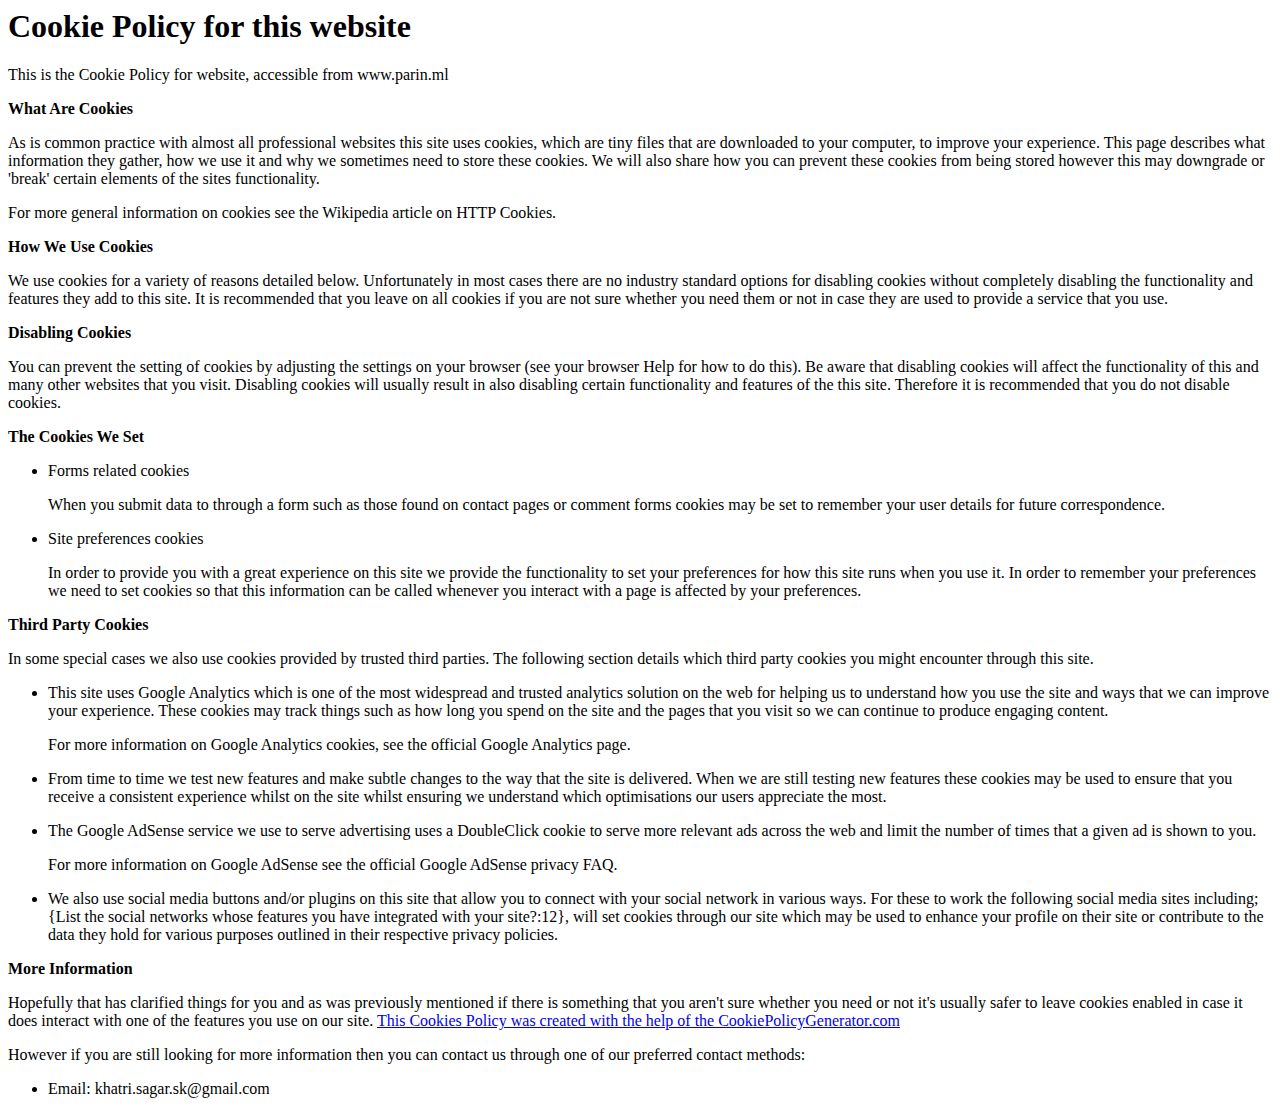
<file: static/Cookie-Policy.html>
<html>
<h1>Cookie Policy for this website</h1>

<p>This is the Cookie Policy for website, accessible from www.parin.ml</p>

<p><strong>What Are Cookies</strong></p>

<p>As is common practice with almost all professional websites this site uses cookies, which are tiny files that are downloaded to your computer, to improve your experience. This page describes what information they gather, how we use it and why we sometimes need to store these cookies. We will also share how you can prevent these cookies from being stored however this may downgrade or 'break' certain elements of the sites functionality.</p>

<p>For more general information on cookies see the Wikipedia article on HTTP Cookies.</p>

<p><strong>How We Use Cookies</strong></p>

<p>We use cookies for a variety of reasons detailed below. Unfortunately in most cases there are no industry standard options for disabling cookies without completely disabling the functionality and features they add to this site. It is recommended that you leave on all cookies if you are not sure whether you need them or not in case they are used to provide a service that you use.</p>

<p><strong>Disabling Cookies</strong></p>

<p>You can prevent the setting of cookies by adjusting the settings on your browser (see your browser Help for how to do this). Be aware that disabling cookies will affect the functionality of this and many other websites that you visit. Disabling cookies will usually result in also disabling certain functionality and features of the this site. Therefore it is recommended that you do not disable cookies.</p>


<p><strong>The Cookies We Set</strong></p>

<ul>






<li>
    <p>Forms related cookies</p>
    <p>When you submit data to through a form such as those found on contact pages or comment forms cookies may be set to remember your user details for future correspondence.</p>
</li>

<li>
    <p>Site preferences cookies</p>
    <p>In order to provide you with a great experience on this site we provide the functionality to set your preferences for how this site runs when you use it. In order to remember your preferences we need to set cookies so that this information can be called whenever you interact with a page is affected by your preferences.</p>
</li>

</ul>

<p><strong>Third Party Cookies</strong></p>

<p>In some special cases we also use cookies provided by trusted third parties. The following section details which third party cookies you might encounter through this site.</p>

<ul>

<li>
    <p>This site uses Google Analytics which is one of the most widespread and trusted analytics solution on the web for helping us to understand how you use the site and ways that we can improve your experience. These cookies may track things such as how long you spend on the site and the pages that you visit so we can continue to produce engaging content.</p>
    <p>For more information on Google Analytics cookies, see the official Google Analytics page.</p>
</li>


<li>
    <p>From time to time we test new features and make subtle changes to the way that the site is delivered. When we are still testing new features these cookies may be used to ensure that you receive a consistent experience whilst on the site whilst ensuring we understand which optimisations our users appreciate the most.</p>
</li>


<li>
    <p>The Google AdSense service we use to serve advertising uses a DoubleClick cookie to serve more relevant ads across the web and limit the number of times that a given ad is shown to you.</p>
    <p>For more information on Google AdSense see the official Google AdSense privacy FAQ.</p>
</li>




<li>
    <p>We also use social media buttons and/or plugins on this site that allow you to connect with your social network in various ways. For these to work the following social media sites including; {List the social networks whose features you have integrated with your site?:12}, will set cookies through our site which may be used to enhance your profile on their site or contribute to the data they hold for various purposes outlined in their respective privacy policies.</p>
</li>

</ul>

<p><strong>More Information</strong></p>

<p>Hopefully that has clarified things for you and as was previously mentioned if there is something that you aren't sure whether you need or not it's usually safer to leave cookies enabled in case it does interact with one of the features you use on our site. <a href="https://cookiepolicygenerator.com">This Cookies Policy was created with the help of the CookiePolicyGenerator.com</a></p>

<p>However if you are still looking for more information then you can contact us through one of our preferred contact methods:</p>

<ul>
<li>Email: khatri.sagar.sk@gmail.com</li>

</ul>
</html>
</file>
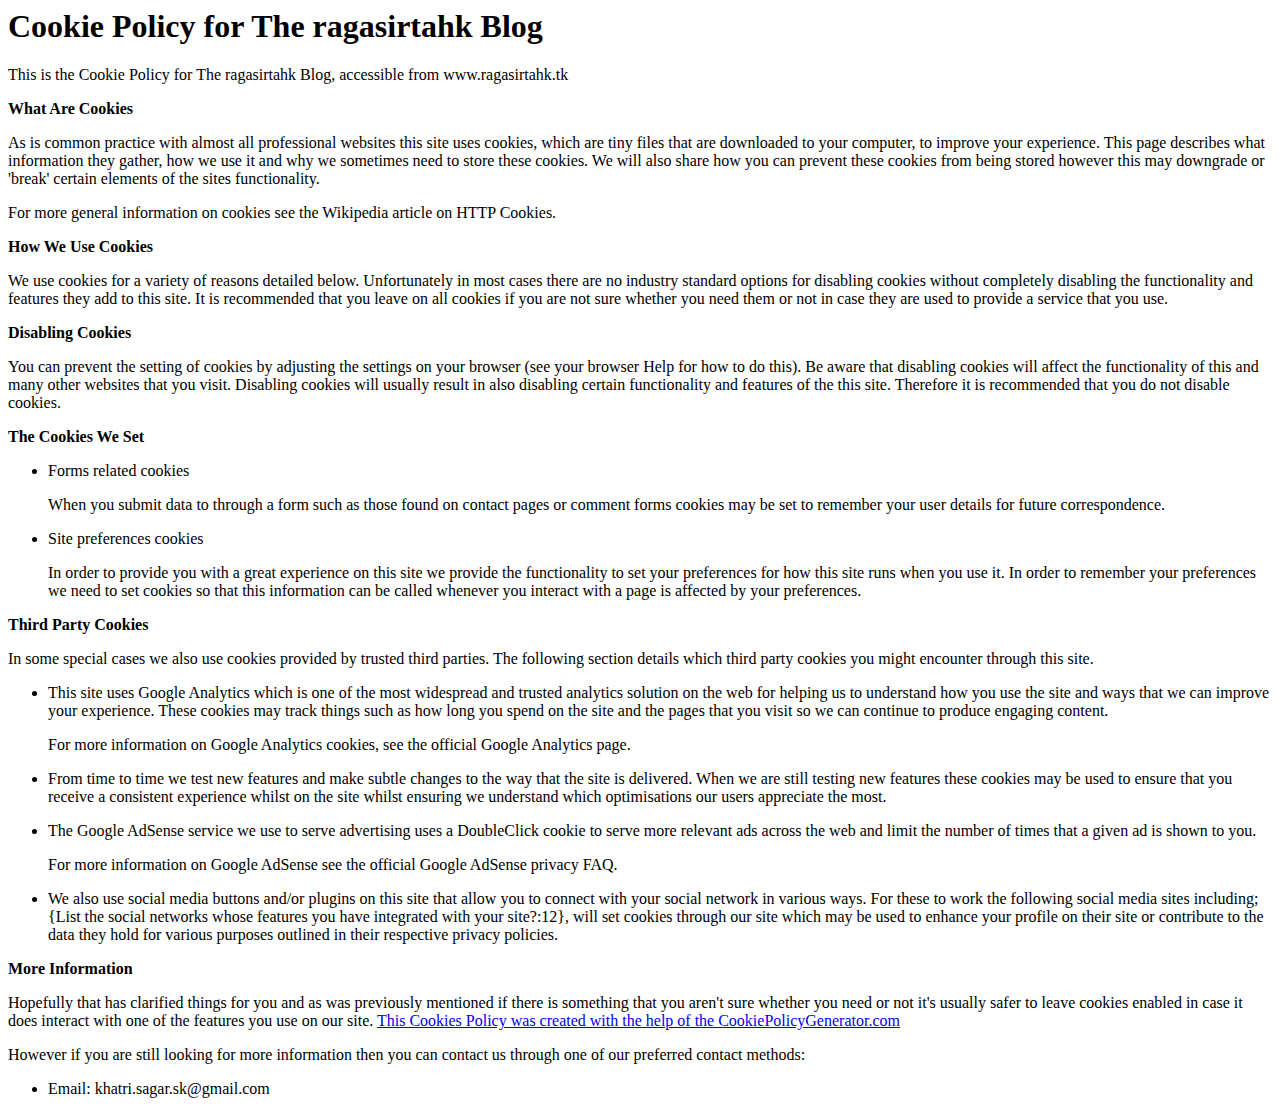
<file: static/Cookies Policy.html>
<html>
<h1>Cookie Policy for The ragasirtahk Blog</h1>

<p>This is the Cookie Policy for The ragasirtahk Blog, accessible from www.ragasirtahk.tk</p>

<p><strong>What Are Cookies</strong></p>

<p>As is common practice with almost all professional websites this site uses cookies, which are tiny files that are downloaded to your computer, to improve your experience. This page describes what information they gather, how we use it and why we sometimes need to store these cookies. We will also share how you can prevent these cookies from being stored however this may downgrade or 'break' certain elements of the sites functionality.</p>

<p>For more general information on cookies see the Wikipedia article on HTTP Cookies.</p>

<p><strong>How We Use Cookies</strong></p>

<p>We use cookies for a variety of reasons detailed below. Unfortunately in most cases there are no industry standard options for disabling cookies without completely disabling the functionality and features they add to this site. It is recommended that you leave on all cookies if you are not sure whether you need them or not in case they are used to provide a service that you use.</p>

<p><strong>Disabling Cookies</strong></p>

<p>You can prevent the setting of cookies by adjusting the settings on your browser (see your browser Help for how to do this). Be aware that disabling cookies will affect the functionality of this and many other websites that you visit. Disabling cookies will usually result in also disabling certain functionality and features of the this site. Therefore it is recommended that you do not disable cookies.</p>


<p><strong>The Cookies We Set</strong></p>

<ul>






<li>
    <p>Forms related cookies</p>
    <p>When you submit data to through a form such as those found on contact pages or comment forms cookies may be set to remember your user details for future correspondence.</p>
</li>

<li>
    <p>Site preferences cookies</p>
    <p>In order to provide you with a great experience on this site we provide the functionality to set your preferences for how this site runs when you use it. In order to remember your preferences we need to set cookies so that this information can be called whenever you interact with a page is affected by your preferences.</p>
</li>

</ul>

<p><strong>Third Party Cookies</strong></p>

<p>In some special cases we also use cookies provided by trusted third parties. The following section details which third party cookies you might encounter through this site.</p>

<ul>

<li>
    <p>This site uses Google Analytics which is one of the most widespread and trusted analytics solution on the web for helping us to understand how you use the site and ways that we can improve your experience. These cookies may track things such as how long you spend on the site and the pages that you visit so we can continue to produce engaging content.</p>
    <p>For more information on Google Analytics cookies, see the official Google Analytics page.</p>
</li>


<li>
    <p>From time to time we test new features and make subtle changes to the way that the site is delivered. When we are still testing new features these cookies may be used to ensure that you receive a consistent experience whilst on the site whilst ensuring we understand which optimisations our users appreciate the most.</p>
</li>


<li>
    <p>The Google AdSense service we use to serve advertising uses a DoubleClick cookie to serve more relevant ads across the web and limit the number of times that a given ad is shown to you.</p>
    <p>For more information on Google AdSense see the official Google AdSense privacy FAQ.</p>
</li>




<li>
    <p>We also use social media buttons and/or plugins on this site that allow you to connect with your social network in various ways. For these to work the following social media sites including; {List the social networks whose features you have integrated with your site?:12}, will set cookies through our site which may be used to enhance your profile on their site or contribute to the data they hold for various purposes outlined in their respective privacy policies.</p>
</li>

</ul>

<p><strong>More Information</strong></p>

<p>Hopefully that has clarified things for you and as was previously mentioned if there is something that you aren't sure whether you need or not it's usually safer to leave cookies enabled in case it does interact with one of the features you use on our site. <a href="https://cookiepolicygenerator.com">This Cookies Policy was created with the help of the CookiePolicyGenerator.com</a></p>

<p>However if you are still looking for more information then you can contact us through one of our preferred contact methods:</p>

<ul>
<li>Email: khatri.sagar.sk@gmail.com</li>

</ul>
</html>
</file>
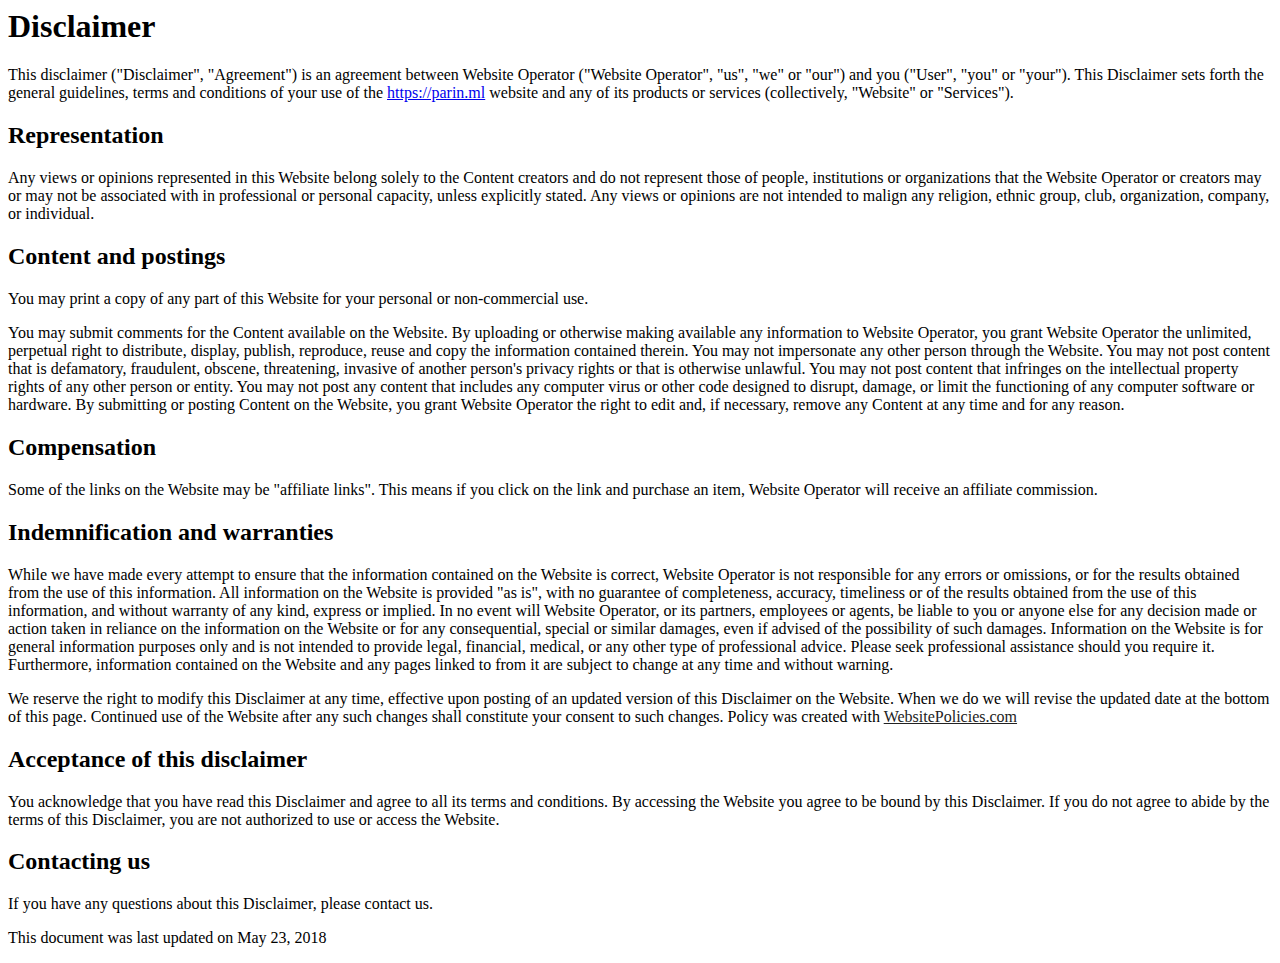
<file: static/Disclaimer.html>
<html>
<h1>Disclaimer</h1>

<p>This disclaimer ("Disclaimer", "Agreement") is an agreement between Website Operator ("Website Operator", "us", "we" or "our") and you ("User", "you" or "your"). This Disclaimer sets forth the general guidelines, terms and conditions of your use of the <a target="_blank" rel="nofollow" href="https://parin.ml">https://parin.ml</a> website and any of its products or services (collectively, "Website" or "Services").<h2>Representation</h2>

<p>Any views or opinions represented in this Website belong solely to the Content creators and do not represent those of people, institutions or organizations that the Website Operator or creators may or may not be associated with in professional or personal capacity, unless explicitly stated. Any views or opinions are not intended to malign any religion, ethnic group, club, organization, company, or individual.<h2>Content and postings</h2>

<p>You may print a copy of any part of this Website for your personal or non-commercial use.</p>

<p>You may submit comments for the Content available on the Website. By uploading or otherwise making available any information to Website Operator, you grant Website Operator the unlimited, perpetual right to distribute, display, publish, reproduce, reuse and copy the information contained therein. You may not impersonate any other person through the Website. You may not post content that is defamatory, fraudulent, obscene, threatening, invasive of another person's privacy rights or that is otherwise unlawful. You may not post content that infringes on the intellectual property rights of any other person or entity. You may not post any content that includes any computer virus or other code designed to disrupt, damage, or limit the functioning of any computer software or hardware. By submitting or posting Content on the Website, you grant Website Operator the right to edit and, if necessary, remove any Content at any time and for any reason.<h2>Compensation</h2>

<p>Some of the links on the Website may be "affiliate links". This means if you click on the link and purchase an item, Website Operator will receive an affiliate commission.<h2>Indemnification and warranties</h2>

<p>While we have made every attempt to ensure that the information contained on the Website is correct, Website Operator is not responsible for any errors or omissions, or for the results obtained from the use of this information. All information on the Website is provided "as is", with no guarantee of completeness, accuracy, timeliness or of the results obtained from the use of this information, and without warranty of any kind, express or implied. In no event will Website Operator, or its partners, employees or agents, be liable to you or anyone else for any decision made or action taken in reliance on the information on the Website or for any consequential, special or similar damages, even if advised of the possibility of such damages. Information on the Website is for general information purposes only and is not intended to provide legal, financial, medical, or any other type of professional advice. Please seek professional assistance should you require it. Furthermore, information contained on the Website and any pages linked to from it are subject to change at any time and without warning.</p>

<p>We reserve the right to modify this Disclaimer at any time, effective upon posting of an updated version of this Disclaimer on the Website. When we do we will revise the updated date at the bottom of this page. Continued use of the Website after any such changes shall constitute your consent to such changes. Policy was created with <a style="color:#222" target="_blank" title="Create disclaimer" href="https://www.websitepolicies.com/disclaimer-generator">WebsitePolicies.com</a></p>

<h2>Acceptance of this disclaimer</h2>

<p>You acknowledge that you have read this Disclaimer and agree to all its terms and conditions. By accessing the Website you agree to be bound by this Disclaimer. If you do not agree to abide by the terms of this Disclaimer, you are not authorized to use or access the Website.</p>

<h2>Contacting us</h2>

<p>If you have any questions about this Disclaimer, please contact us.</p>

<p>This document was last updated on May 23, 2018</p>
</html>
</file>
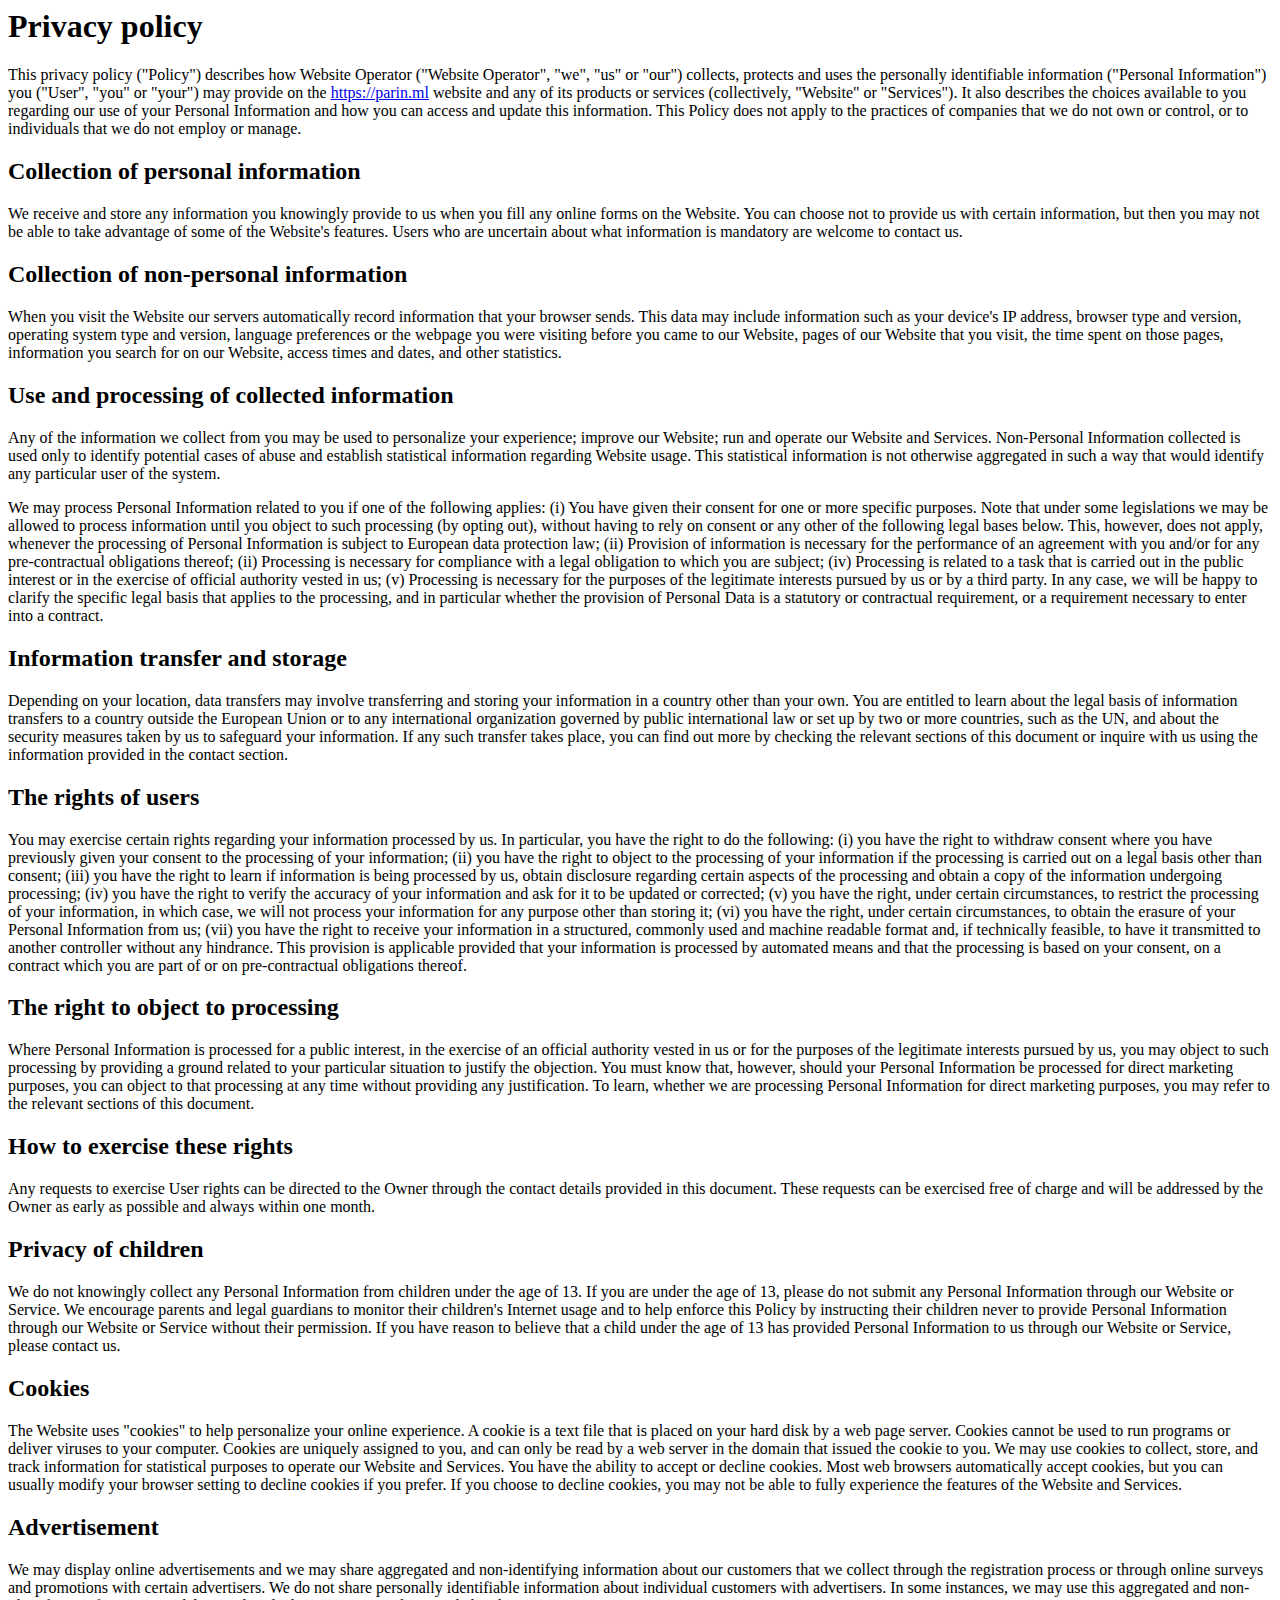
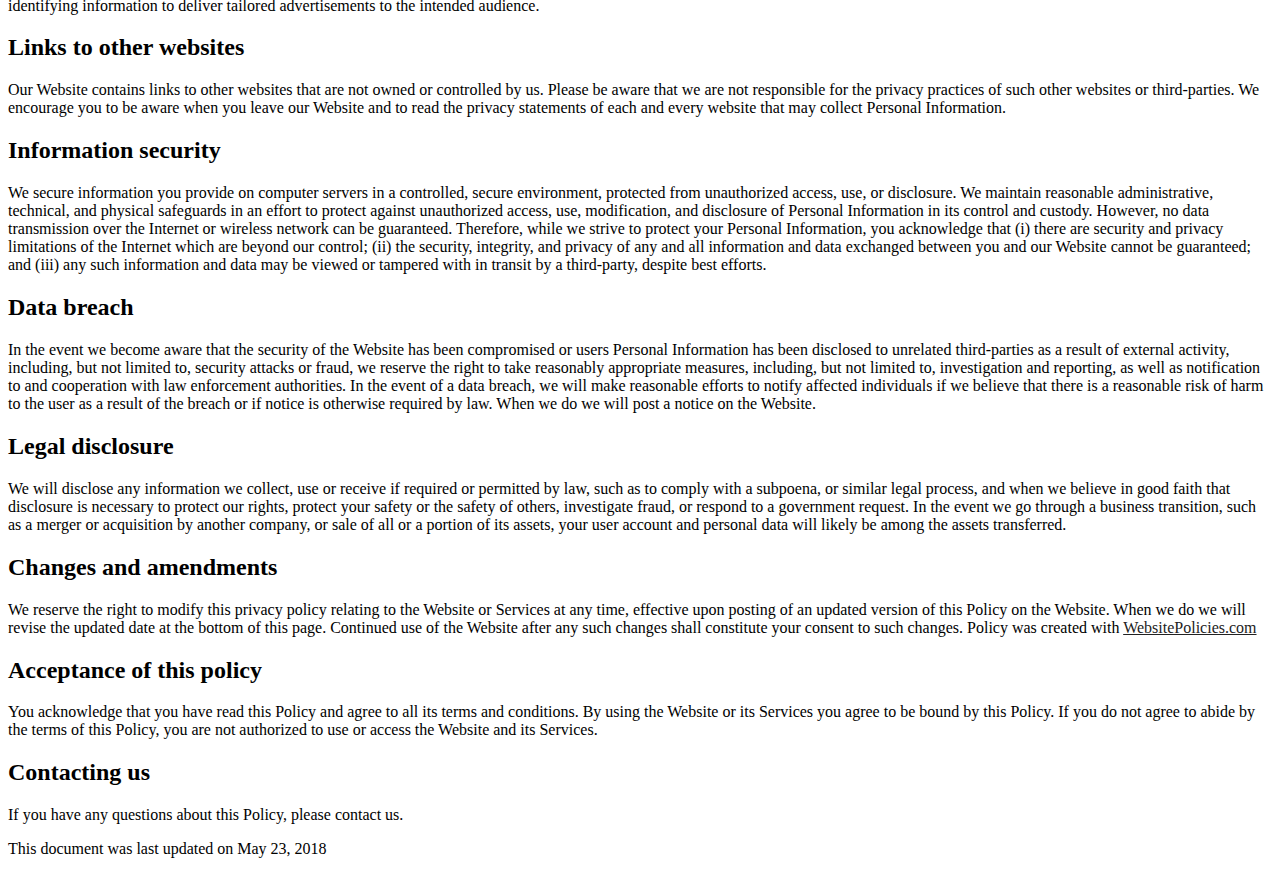
<file: static/Privacy-Policy.html>
<html>
<h1>Privacy policy</h1>

<p>This privacy policy ("Policy") describes how Website Operator ("Website Operator", "we", "us" or "our") collects, protects and uses the personally identifiable information ("Personal Information") you ("User", "you" or "your") may provide on the <a target="_blank" rel="nofollow" href="https://parin.ml">https://parin.ml</a> website and any of its products or services (collectively, "Website" or "Services"). It also describes the choices available to you regarding our use of your Personal Information and how you can access and update this information. This Policy does not apply to the practices of companies that we do not own or control, or to individuals that we do not employ or manage.</p>

<h2>Collection of personal information</h2>

<p>We receive and store any information you knowingly provide to us when you fill any online forms on the Website.  You can choose not to provide us with certain information, but then you may not be able to take advantage of some of the Website's features. Users who are uncertain about what information is mandatory are welcome to contact us.</p>

<h2>Collection of non-personal information</h2>

<p>When you visit the Website our servers automatically record information that your browser sends. This data may include information such as your device's IP address, browser type and version, operating system type and version, language preferences or the webpage you were visiting before you came to our Website, pages of our Website that you visit, the time spent on those pages, information you search for on our Website, access times and dates, and other statistics.</p>

<h2>Use and processing of collected information</h2>

<p>Any of the information we collect from you may be used to personalize your experience; improve our Website; run and operate our Website and Services. Non-Personal Information collected is used only to identify potential cases of abuse and establish statistical information regarding Website usage. This statistical information is not otherwise aggregated in such a way that would identify any particular user of the system.</p>

<p>We may process Personal Information related to you if one of the following applies: (i) You have given their consent for one or more specific purposes. Note that under some legislations we may be allowed to process information until you object to such processing (by opting out), without having to rely on consent or any other of the following legal bases below. This, however, does not apply, whenever the processing of Personal Information is subject to European data protection law; (ii) Provision of information is necessary for the performance of an agreement with you and/or for any pre-contractual obligations thereof; (ii) Processing is necessary for compliance with a legal obligation to which you are subject; (iv) Processing is related to a task that is carried out in the public interest or in the exercise of official authority vested in us; (v) Processing is necessary for the purposes of the legitimate interests pursued by us or by a third party. In any case, we will be happy to clarify the specific legal basis that applies to the processing, and in particular whether the provision of Personal Data is a statutory or contractual requirement, or a requirement necessary to enter into a contract.</p>

<h2>Information transfer and storage</h2>

<p>Depending on your location, data transfers may involve transferring and storing your information in a country other than your own. You are entitled to learn about the legal basis of information transfers to a country outside the European Union or to any international organization governed by public international law or set up by two or more countries, such as the UN, and about the security measures taken by us to safeguard your information. If any such transfer takes place, you can find out more by checking the relevant sections of this document or inquire with us using the information provided in the contact section.</p>

<h2>The rights of users</h2>

<p>You may exercise certain rights regarding your information processed by us. In particular, you have the right to do the following: (i) you have the right to withdraw consent where you have previously given your consent to the processing of your information; (ii) you have the right to object to the processing of your information if the processing is carried out on a legal basis other than consent; (iii) you have the right to learn if information is being processed by us, obtain disclosure regarding certain aspects of the processing and obtain a copy of the information undergoing processing; (iv) you have the right to verify the accuracy of your information and ask for it to be updated or corrected; (v) you have the right, under certain circumstances, to restrict the processing of your information, in which case, we will not process your information for any purpose other than storing it; (vi) you have the right, under certain circumstances, to obtain the erasure of your Personal Information from us; (vii) you have the right to receive your information in a structured, commonly used and machine readable format and, if technically feasible, to have it transmitted to another controller without any hindrance. This provision is applicable provided that your information is processed by automated means and that the processing is based on your consent, on a contract which you are part of or on pre-contractual obligations thereof.</p>

<h2>The right to object to processing</h2>

<p>Where Personal Information is processed for a public interest, in the exercise of an official authority vested in us or for the purposes of the legitimate interests pursued by us, you may object to such processing by providing a ground related to your particular situation to justify the objection. You must know that, however, should your Personal Information be processed for direct marketing purposes, you can object to that processing at any time without providing any justification. To learn, whether we are processing Personal Information for direct marketing purposes, you may refer to the relevant sections of this document.</p>

<h2>How to exercise these rights</h2>

<p>Any requests to exercise User rights can be directed to the Owner through the contact details provided in this document. These requests can be exercised free of charge and will be addressed by the Owner as early as possible and always within one month.</p>

<h2>Privacy of children</h2>

<p>We do not knowingly collect any Personal Information from children under the age of 13. If you are under the age of 13, please do not submit any Personal Information through our Website or Service. We encourage parents and legal guardians to monitor their children's Internet usage and to help enforce this Policy by instructing their children never to provide Personal Information through our Website or Service without their permission. If you have reason to believe that a child under the age of 13 has provided Personal Information to us through our Website or Service, please contact us.</p>

<h2>Cookies</h2>

<p>The Website uses "cookies" to help personalize your online experience. A cookie is a text file that is placed on your hard disk by a web page server. Cookies cannot be used to run programs or deliver viruses to your computer. Cookies are uniquely assigned to you, and can only be read by a web server in the domain that issued the cookie to you. We may use cookies to collect, store, and track information for statistical purposes to operate our Website and Services. You have the ability to accept or decline cookies. Most web browsers automatically accept cookies, but you can usually modify your browser setting to decline cookies if you prefer. If you choose to decline cookies, you may not be able to fully experience the features of the Website and Services.</p>

<h2>Advertisement</h2>

<p>We may display online advertisements and we may share aggregated and non-identifying information about our customers that we collect through the registration process or through online surveys and promotions with certain advertisers. We do not share personally identifiable information about individual customers with advertisers. In some instances, we may use this aggregated and non-identifying information to deliver tailored advertisements to the intended audience.</p>

<h2>Links to other websites</h2>

<p>Our Website contains links to other websites that are not owned or controlled by us. Please be aware that we are not responsible for the privacy practices of such other websites or third-parties. We encourage you to be aware when you leave our Website and to read the privacy statements of each and every website that may collect Personal Information.</p>

<h2>Information security</h2>

<p>We secure information you provide on computer servers in a controlled, secure environment, protected from unauthorized access, use, or disclosure. We maintain reasonable administrative, technical, and physical safeguards in an effort to protect against unauthorized access, use, modification, and disclosure of Personal Information in its control and custody. However, no data transmission over the Internet or wireless network can be guaranteed. Therefore, while we strive to protect your Personal Information, you acknowledge that (i) there are security and privacy limitations of the Internet which are beyond our control; (ii) the security, integrity, and privacy of any and all information and data exchanged between you and our Website cannot be guaranteed; and (iii) any such information and data may be viewed or tampered with in transit by a third-party, despite best efforts.</p>

<h2>Data breach</h2>

<p>In the event we become aware that the security of the Website has been compromised or users Personal Information has been disclosed to unrelated third-parties as a result of external activity, including, but not limited to, security attacks or fraud, we reserve the right to take reasonably appropriate measures, including, but not limited to, investigation and reporting, as well as notification to and cooperation with law enforcement authorities. In the event of a data breach, we will make reasonable efforts to notify affected individuals if we believe that there is a reasonable risk of harm to the user as a result of the breach or if notice is otherwise required by law. When we do we will post a notice on the Website.</p>

<h2>Legal disclosure</h2>

<p>We will disclose any information we collect, use or receive if required or permitted by law, such as to comply with a subpoena, or similar legal process, and when we believe in good faith that disclosure is necessary to protect our rights, protect your safety or the safety of others, investigate fraud, or respond to a government request. In the event we go through a business transition, such as a merger or acquisition by another company, or sale of all or a portion of its assets, your user account and personal data will likely be among the assets transferred.</p>

<h2>Changes and amendments</h2>

<p>We reserve the right to modify this privacy policy relating to the Website or Services at any time, effective upon posting of an updated version of this Policy on the Website. When we do we will revise the updated date at the bottom of this page. Continued use of the Website after any such changes shall constitute your consent to such changes. Policy was created with <a style="color:#222" target="_blank" title="Generate privacy policy" href="https://www.websitepolicies.com/privacy-policy-generator">WebsitePolicies.com</a></p>

<h2>Acceptance of this policy</h2>

<p>You acknowledge that you have read this Policy and agree to all its terms and conditions. By using the Website or its Services you agree to be bound by this Policy. If you do not agree to abide by the terms of this Policy, you are not authorized to use or access the Website and its Services.</p>

<h2>Contacting us</h2>

<p>If you have any questions about this Policy, please contact us.</p>

<p>This document was last updated on May 23, 2018</p>
</html>
</file>
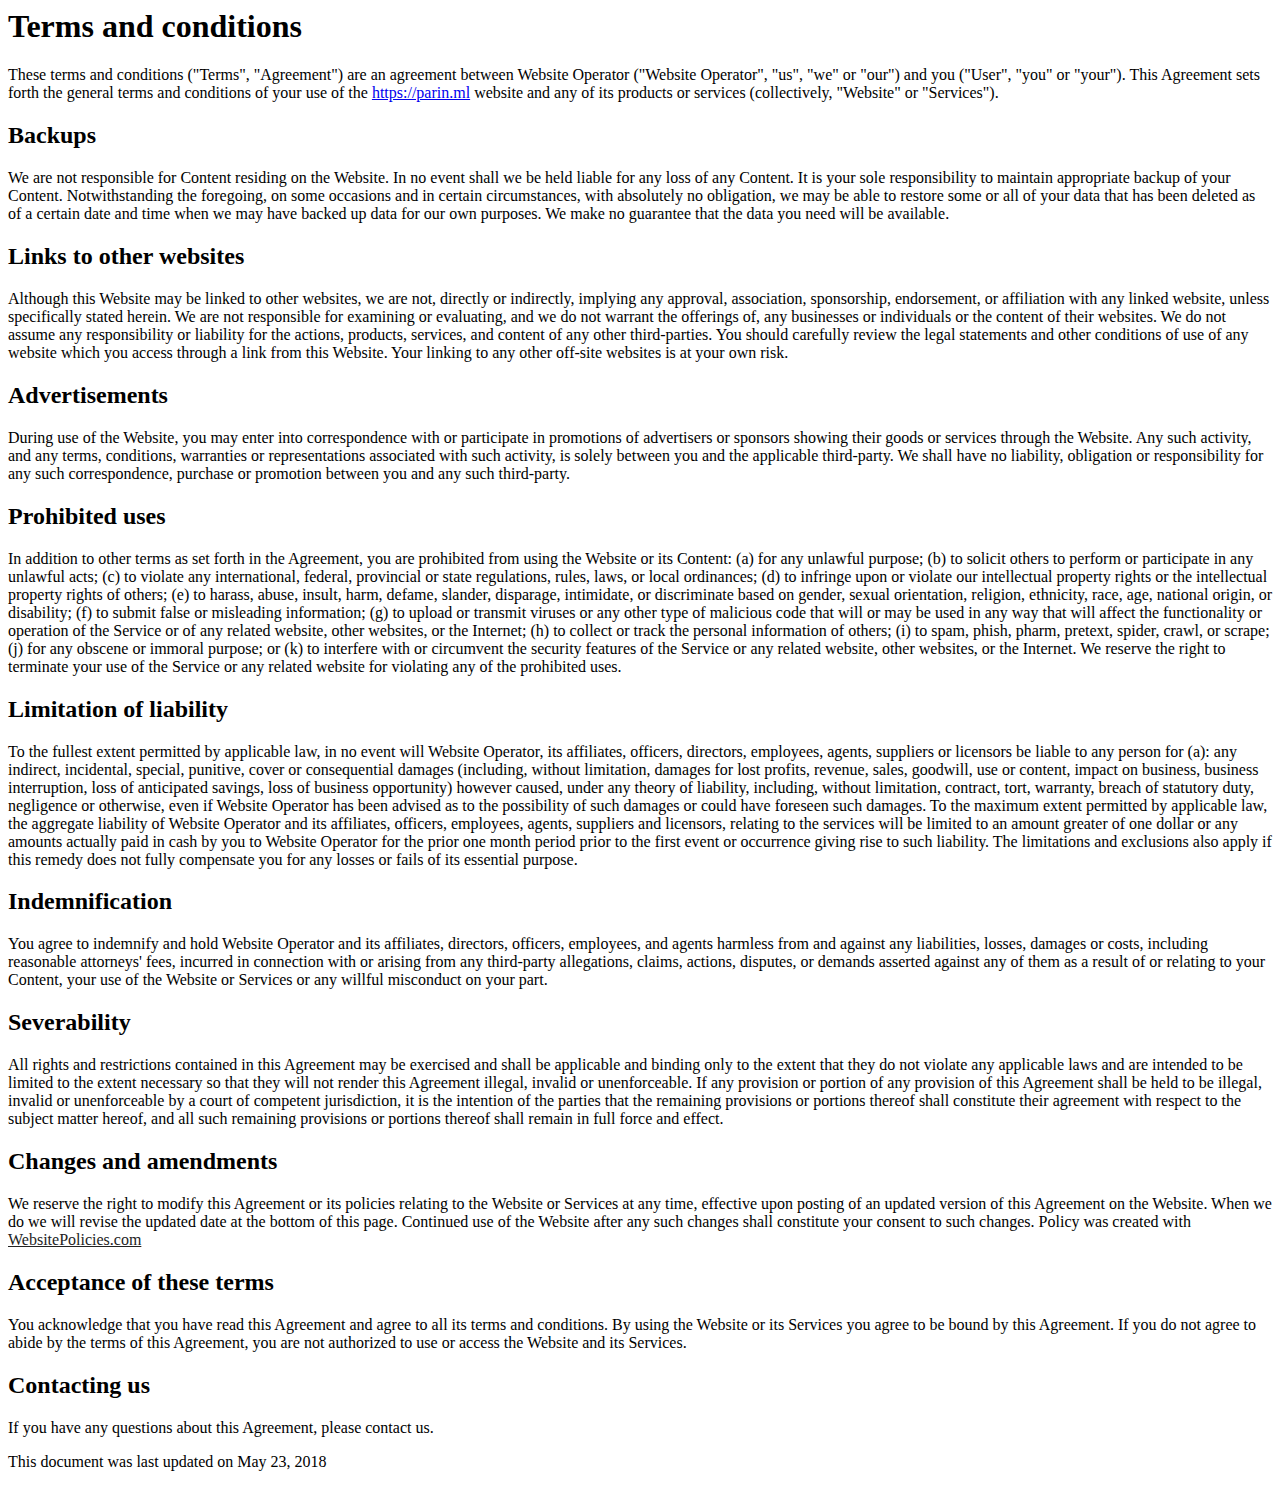
<file: static/Terms-and-Conditions.html>
<html>
<h1>Terms and conditions</h1>

<p>These terms and conditions ("Terms", "Agreement") are an agreement between Website Operator ("Website Operator", "us", "we" or "our") and you ("User", "you" or "your"). This Agreement sets forth the general terms and conditions of your use of the <a target="_blank" rel="nofollow" href="https://parin.ml">https://parin.ml</a> website and any of its products or services (collectively, "Website" or "Services").</p>

<h2>Backups</h2>

<p>We are not responsible for Content residing on the Website. In no event shall we be held liable for any loss of any Content. It is your sole responsibility to maintain appropriate backup of your Content. Notwithstanding the foregoing, on some occasions and in certain circumstances, with absolutely no obligation, we may be able to restore some or all of your data that has been deleted as of a certain date and time when we may have backed up data for our own purposes. We make no guarantee that the data you need will be available.</p>

<h2>Links to other websites</h2>

<p>Although this Website may be linked to other websites, we are not, directly or indirectly, implying any approval, association, sponsorship, endorsement, or affiliation with any linked website, unless specifically stated herein. We are not responsible for examining or evaluating, and we do not warrant the offerings of, any businesses or individuals or the content of their websites. We do not assume any responsibility or liability for the actions, products, services, and content of any other third-parties. You should carefully review the legal statements and other conditions of use of any website which you access through a link from this Website. Your linking to any other off-site websites is at your own risk.</p>

<h2>Advertisements</h2>

<p>During use of the Website, you may enter into correspondence with or participate in promotions of advertisers or sponsors showing their goods or services through the Website. Any such activity, and any terms, conditions, warranties or representations associated with such activity, is solely between you and the applicable third-party. We shall have no liability, obligation or responsibility for any such correspondence, purchase or promotion between you and any such third-party.</p>

<h2>Prohibited uses</h2>

<p>In addition to other terms as set forth in the Agreement, you are prohibited from using the Website or its Content: (a) for any unlawful purpose; (b) to solicit others to perform or participate in any unlawful acts; (c) to violate any international, federal, provincial or state regulations, rules, laws, or local ordinances; (d) to infringe upon or violate our intellectual property rights or the intellectual property rights of others; (e) to harass, abuse, insult, harm, defame, slander, disparage, intimidate, or discriminate based on gender, sexual orientation, religion, ethnicity, race, age, national origin, or disability; (f) to submit false or misleading information; (g) to upload or transmit viruses or any other type of malicious code that will or may be used in any way that will affect the functionality or operation of the Service or of any related website, other websites, or the Internet; (h) to collect or track the personal information of others; (i) to spam, phish, pharm, pretext, spider, crawl, or scrape; (j) for any obscene or immoral purpose; or (k) to interfere with or circumvent the security features of the Service or any related website, other websites, or the Internet. We reserve the right to terminate your use of the Service or any related website for violating any of the prohibited uses.</p>

<h2>Limitation of liability</h2>

<p>To the fullest extent permitted by applicable law, in no event will Website Operator, its affiliates, officers, directors, employees, agents, suppliers or licensors be liable to any person for (a): any indirect, incidental, special, punitive, cover or consequential damages (including, without limitation, damages for lost profits, revenue, sales, goodwill, use or content, impact on business, business interruption, loss of anticipated savings, loss of business opportunity) however caused, under any theory of liability, including, without limitation, contract, tort, warranty, breach of statutory duty, negligence or otherwise, even if Website Operator has been advised as to the possibility of such damages or could have foreseen such damages. To the maximum extent permitted by applicable law, the aggregate liability of Website Operator and its affiliates, officers, employees, agents, suppliers and licensors, relating to the services will be limited to an amount greater of one dollar or any amounts actually paid in cash by you to Website Operator for the prior one month period prior to the first event or occurrence giving rise to such liability. The limitations and exclusions also apply if this remedy does not fully compensate you for any losses or fails of its essential purpose.</p>

<h2>Indemnification</h2>

<p>You agree to indemnify and hold Website Operator and its affiliates, directors, officers, employees, and agents harmless from and against any liabilities, losses, damages or costs, including reasonable attorneys' fees, incurred in connection with or arising from any third-party allegations, claims, actions, disputes, or demands asserted against any of them as a result of or relating to your Content, your use of the Website or Services or any willful misconduct on your part.</p>

<h2>Severability</h2>

<p>All rights and restrictions contained in this Agreement may be exercised and shall be applicable and binding only to the extent that they do not violate any applicable laws and are intended to be limited to the extent necessary so that they will not render this Agreement illegal, invalid or unenforceable. If any provision or portion of any provision of this Agreement shall be held to be illegal, invalid or unenforceable by a court of competent jurisdiction, it is the intention of the parties that the remaining provisions or portions thereof shall constitute their agreement with respect to the subject matter hereof, and all such remaining provisions or portions thereof shall remain in full force and effect.</p>

<h2>Changes and amendments</h2>

<p>We reserve the right to modify this Agreement or its policies relating to the Website or Services at any time, effective upon posting of an updated version of this Agreement on the Website. When we do we will revise the updated date at the bottom of this page. Continued use of the Website after any such changes shall constitute your consent to such changes. Policy was created with <a style="color:#222" target="_blank" title="Create terms and conditions" href="https://www.websitepolicies.com/terms-and-conditions-generator">WebsitePolicies.com</a></p>

<h2>Acceptance of these terms</h2>

<p>You acknowledge that you have read this Agreement and agree to all its terms and conditions. By using the Website or its Services you agree to be bound by this Agreement. If you do not agree to abide by the terms of this Agreement, you are not authorized to use or access the Website and its Services.</p>

<h2>Contacting us</h2>

<p>If you have any questions about this Agreement, please contact us.</p>

<p>This document was last updated on May 23, 2018</p>
</html>
</file>
